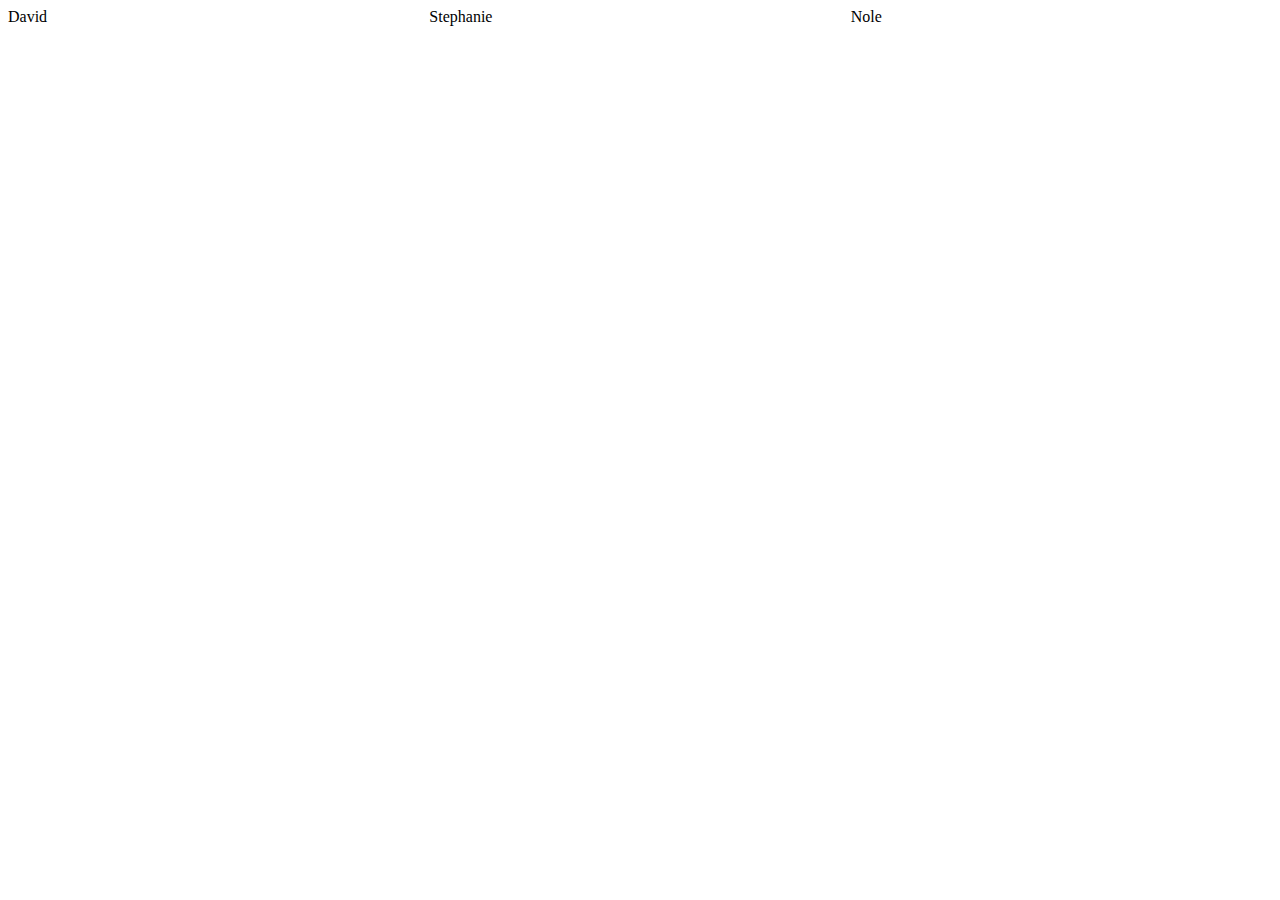
<file: units/fr/index.html>
<html lang="en">

<head>
  <meta charset="UTF-8">
  <meta name="viewport" content="width=device-width, initial-scale=1.0">
  <title>FR unit</title>
</head>

<body>

  <style>
    .grid {
      display: grid;
      grid-template-columns: repeat(3, 1fr);
    }
  </style>


  <div class="grid">
    <div class="grid-item">David</div class="grid-item">
    <div class="grid-item">Stephanie</div>
    <div class="grid-item">Nole</div>
  </div>

</body>

</html>
</file>
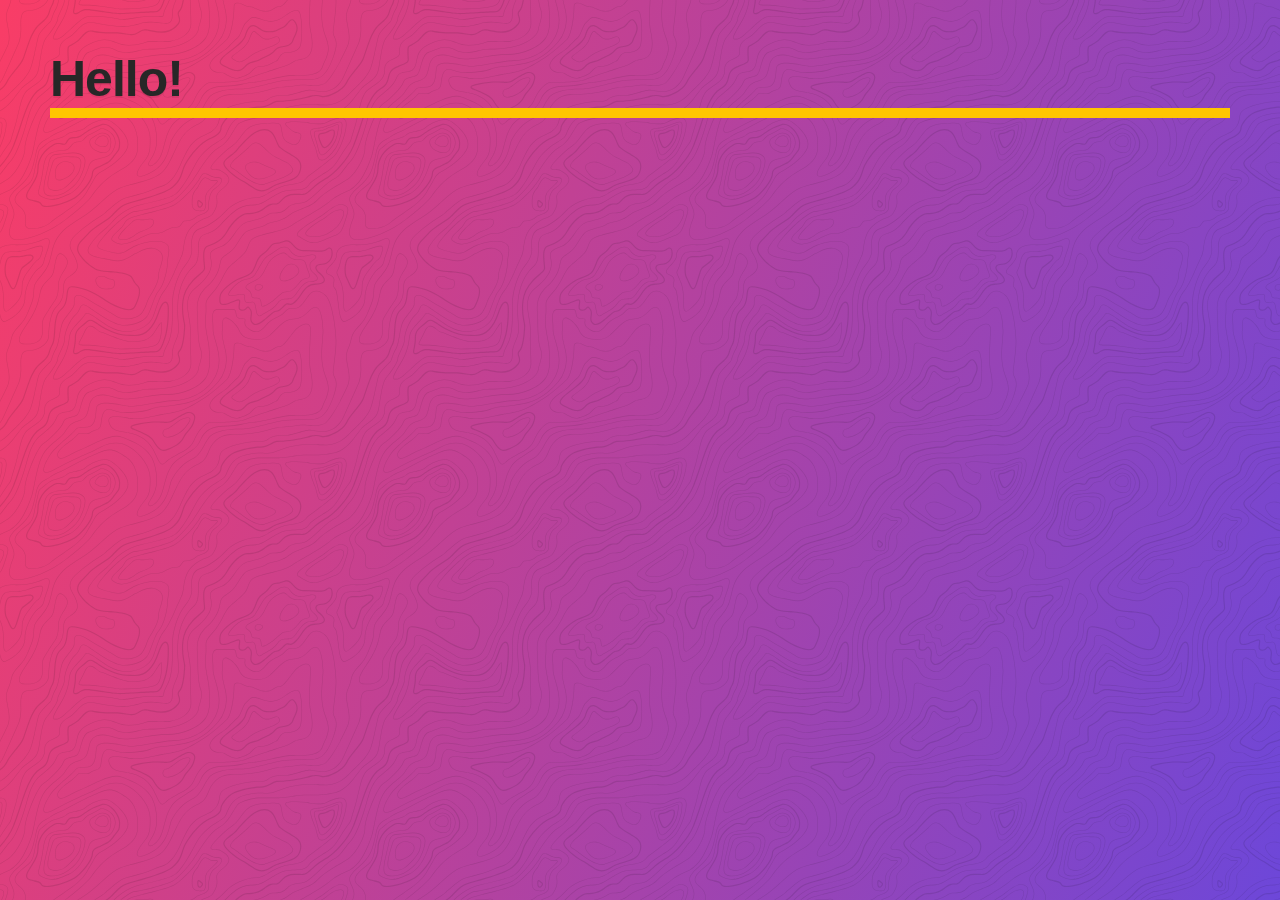
<file: wesbos/02 - Starter Files and Tooling Setup/test-START.html>
<!DOCTYPE html>
<html lang="en">

<head>
  <meta charset="UTF-8">
  <meta name="viewport" content="width=device-width, initial-scale=1.0">
  <link rel="stylesheet" href="../assets/style.css">
  <title>Starter Files and Tooling Setup!</title>
</head>

<style>
  p {
    font-size: 50px;
    border-bottom: 10px solid var(--yellow);
    color: var(--black);
  }
</style>

<body>
  <p>Hello!</p>
</body>

</html>
</file>
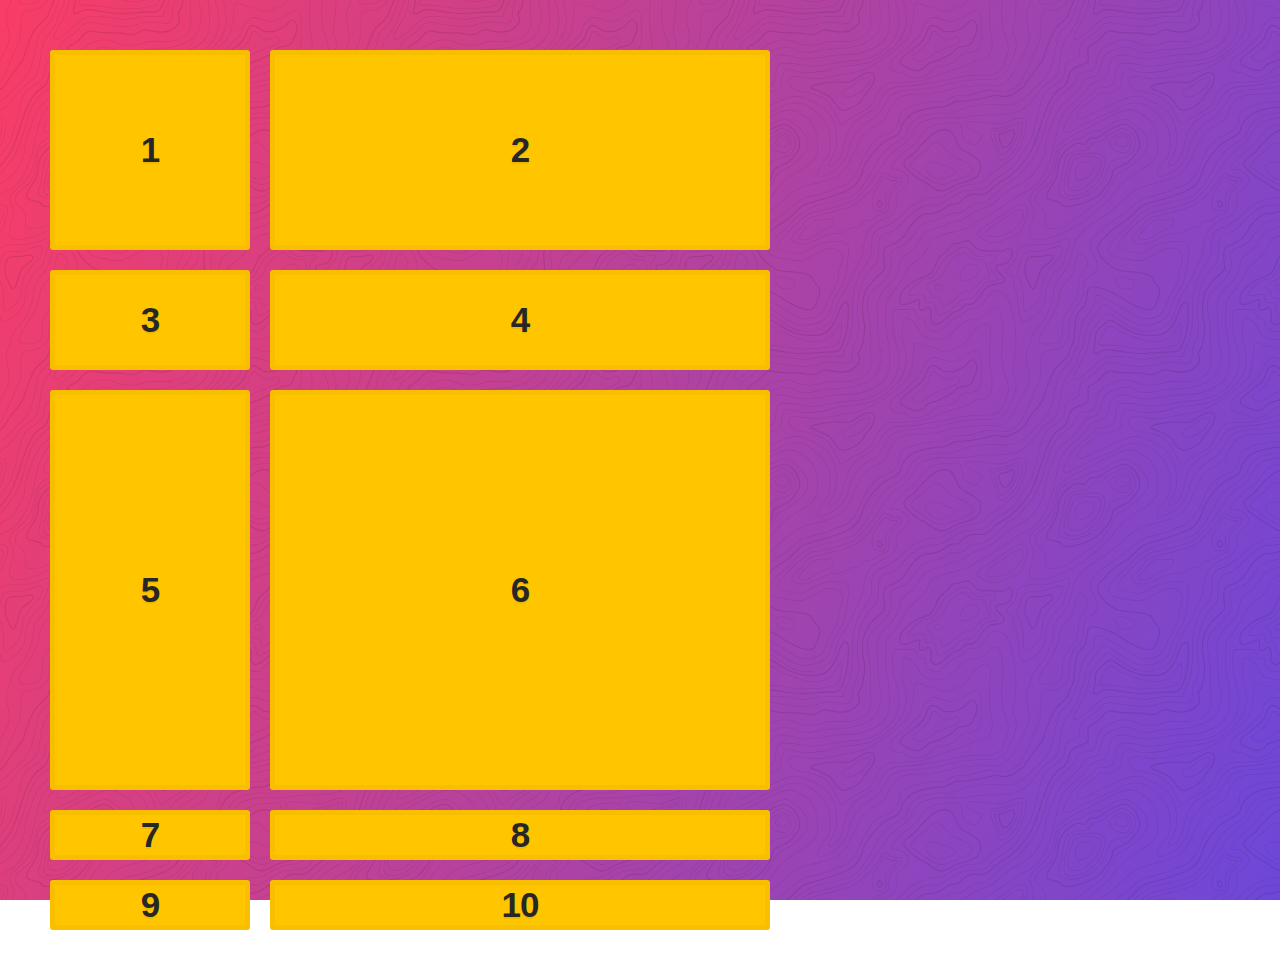
<file: wesbos/03 - CSS Grid Fundamentals/css-grid-fundamentals-FINISHED.html>
<!DOCTYPE html>
<html lang="en">

<head>
  <meta charset="UTF-8">
  <meta name="viewport" content="width=device-width, initial-scale=1.0">
  <link rel="stylesheet" href="../assets/style.css">
  <title>CSS Grid Fundamentals!</title>
</head>

<body>
  <div class="container">
    <div class="item">1</div>
    <div class="item">2</div>
    <div class="item">3</div>
    <div class="item">4</div>
    <div class="item">5</div>
    <div class="item">6</div>
    <div class="item">7</div>
    <div class="item">8</div>
    <div class="item">9</div>
    <div class="item">10</div>
  </div>
  <style>
    .container {
      display: grid;
      grid-template-columns: 200px 500px;
      grid-template-rows: 200px 100px 400px;
      grid-gap: 20px;
    }
  </style>
</body>

</html>
</file>
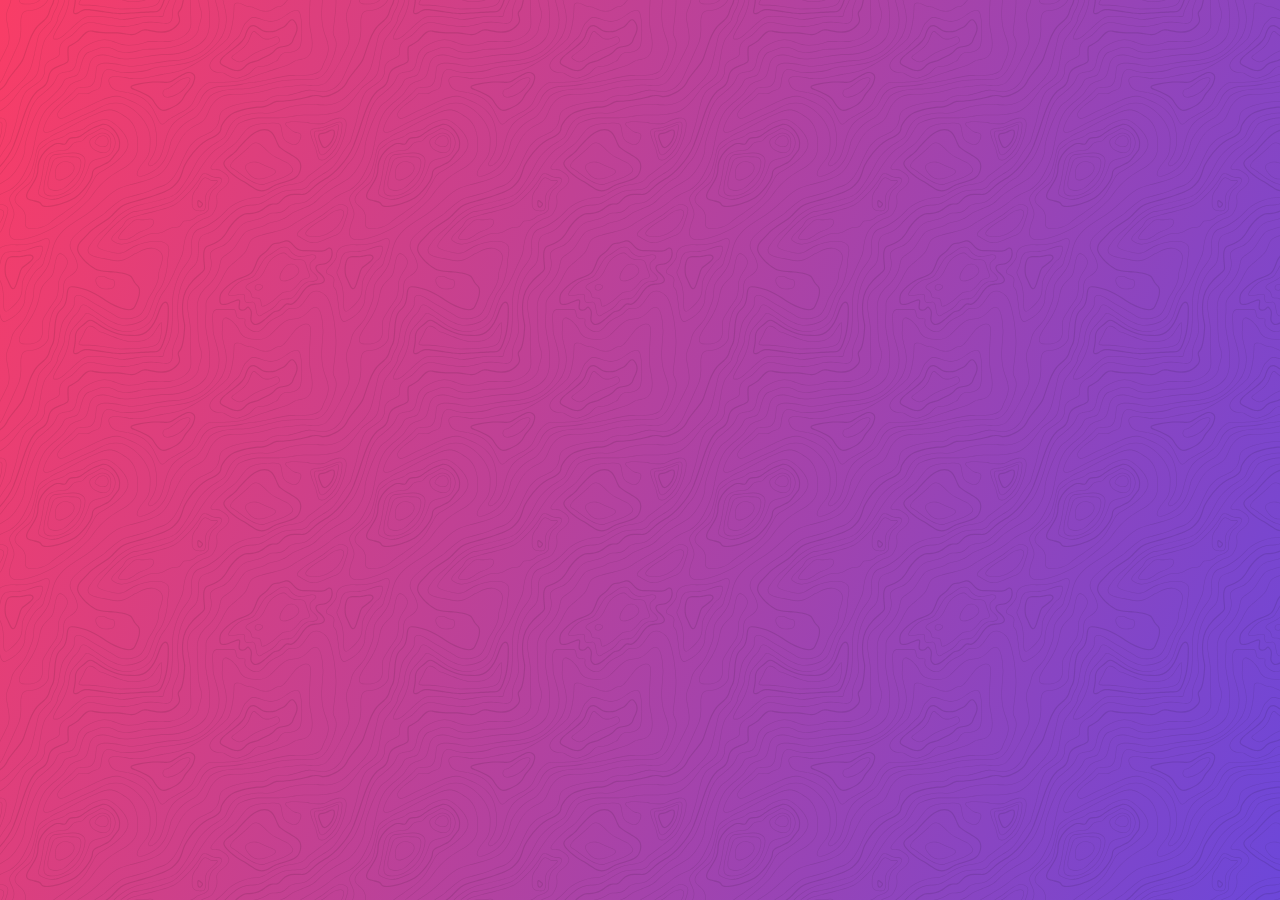
<file: wesbos/03 - CSS Grid Fundamentals/css-grid-fundamentals-START.html>
<!DOCTYPE html>
<html lang="en">

<head>
  <meta charset="UTF-8">
  <meta name="viewport" content="width=device-width, initial-scale=1.0">
  <link rel="stylesheet" href="../assets/style.css">
  <title>CSS Grid Fundamentals!</title>
</head>

<body>

</body>

</html>
</file>
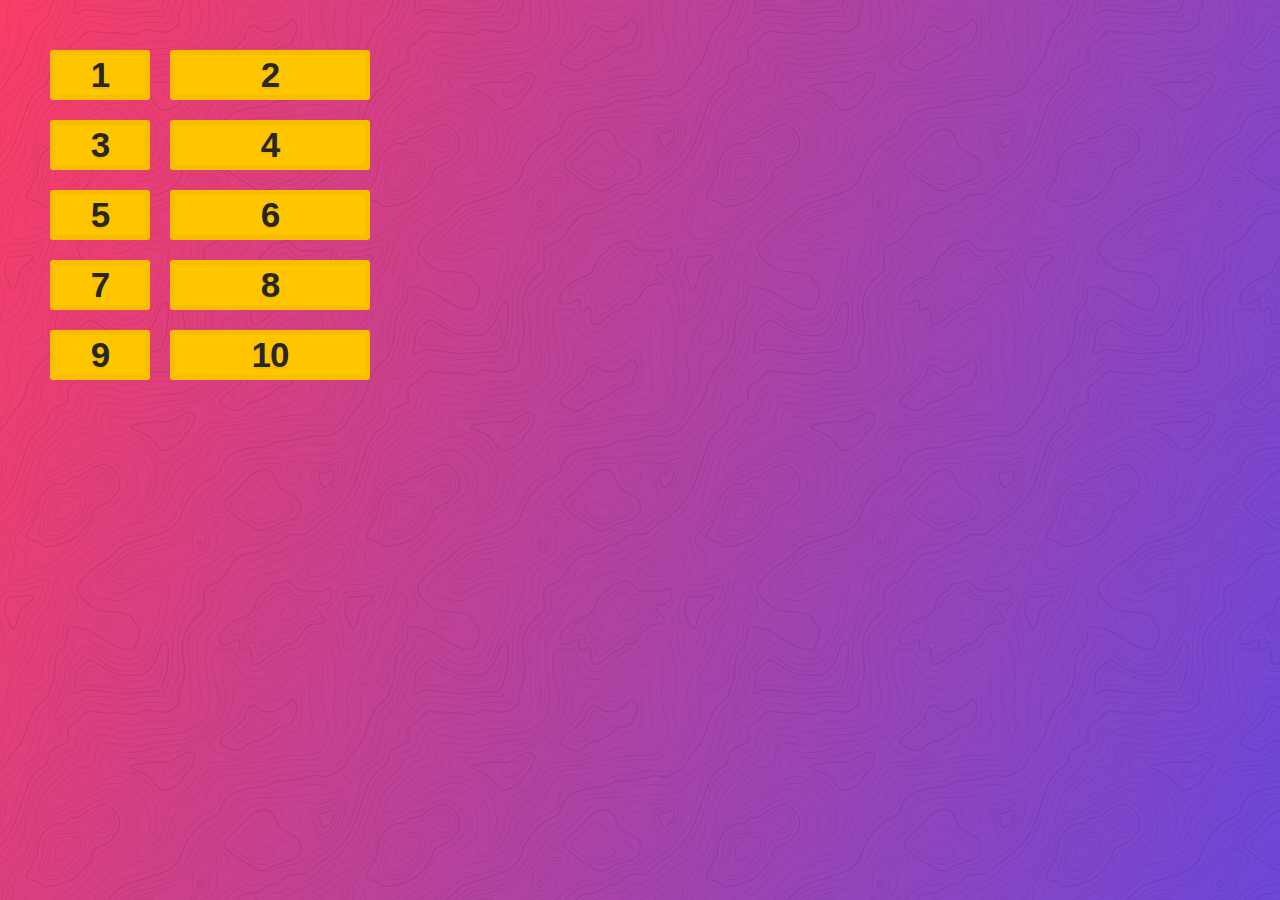
<file: wesbos/04 - CSS Grid Dev Tools/dev-tools-FINISHED.html>
<!DOCTYPE html>
<html lang="en">

<head>
  <meta charset="UTF-8">
  <meta name="viewport" content="width=device-width, initial-scale=1.0">
  <link rel="stylesheet" href="../assets/style.css">
  <title>CSS Grid Dev Tools!</title>
</head>

<body>
  <div class="container">
    <div class="item">1</div>
    <div class="item">2</div>
    <div class="item">3</div>
    <div class="item">4</div>
    <div class="item">5</div>
    <div class="item">6</div>
    <div class="item">7</div>
    <div class="item">8</div>
    <div class="item">9</div>
    <div class="item">10</div>
  </div>

  <style>
    .container {
      display: grid;
      grid-gap: 20px;
      grid-template-columns: 100px 200px;
    }
  </style>
</body>

</html>
</file>
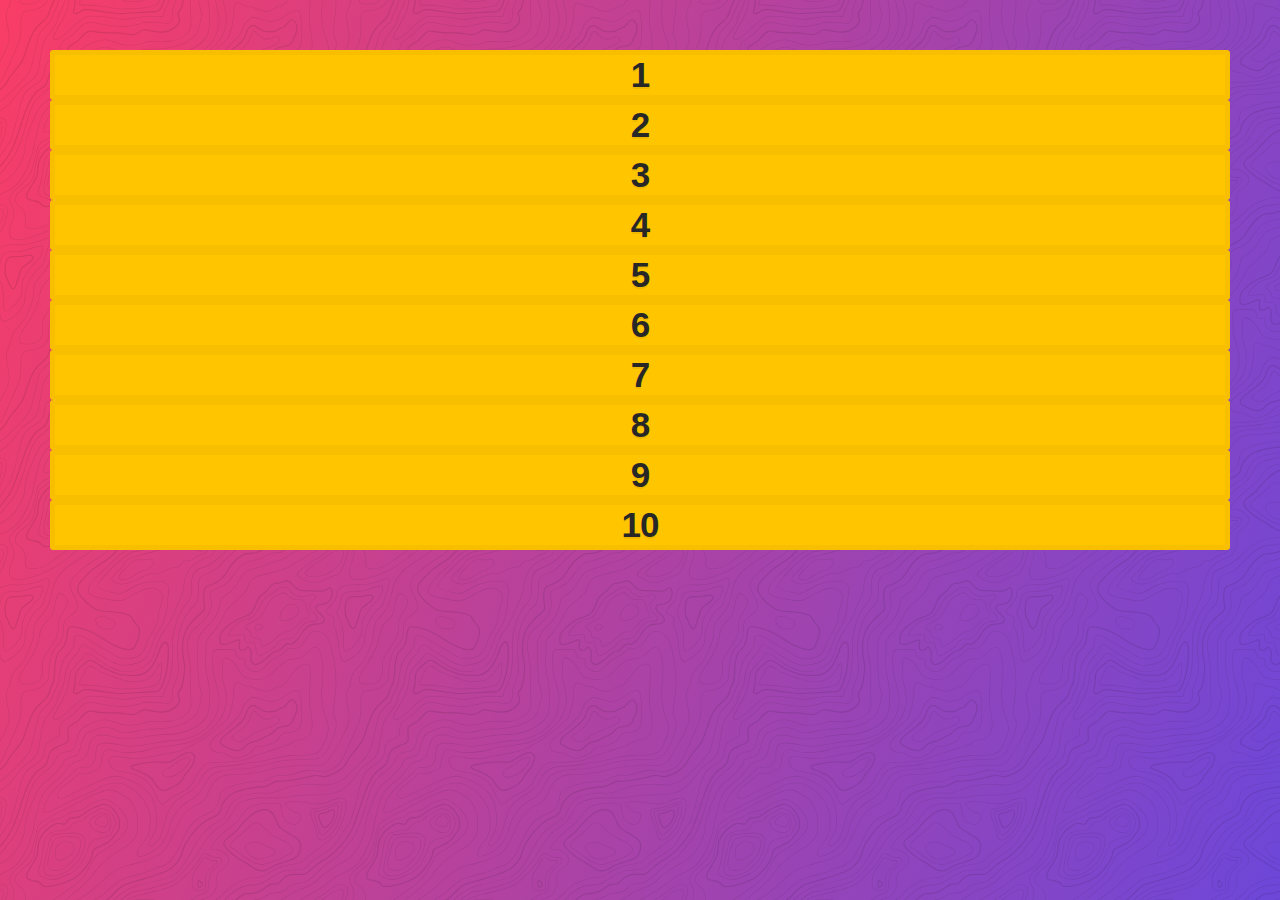
<file: wesbos/04 - CSS Grid Dev Tools/dev-tools-START.html>
<!DOCTYPE html>
<html lang="en">

<head>
  <meta charset="UTF-8">
  <meta name="viewport" content="width=device-width, initial-scale=1.0">
  <link rel="stylesheet" href="../assets/style.css">
  <title>CSS Grid Dev Tools!</title>
</head>

<body>
  <div class="container">
    <div class="item">1</div>
    <div class="item">2</div>
    <div class="item">3</div>
    <div class="item">4</div>
    <div class="item">5</div>
    <div class="item">6</div>
    <div class="item">7</div>
    <div class="item">8</div>
    <div class="item">9</div>
    <div class="item">10</div>
  </div>

  <style>
    .container {
      display: grid;
    }
  </style>
</body>

</html>
</file>
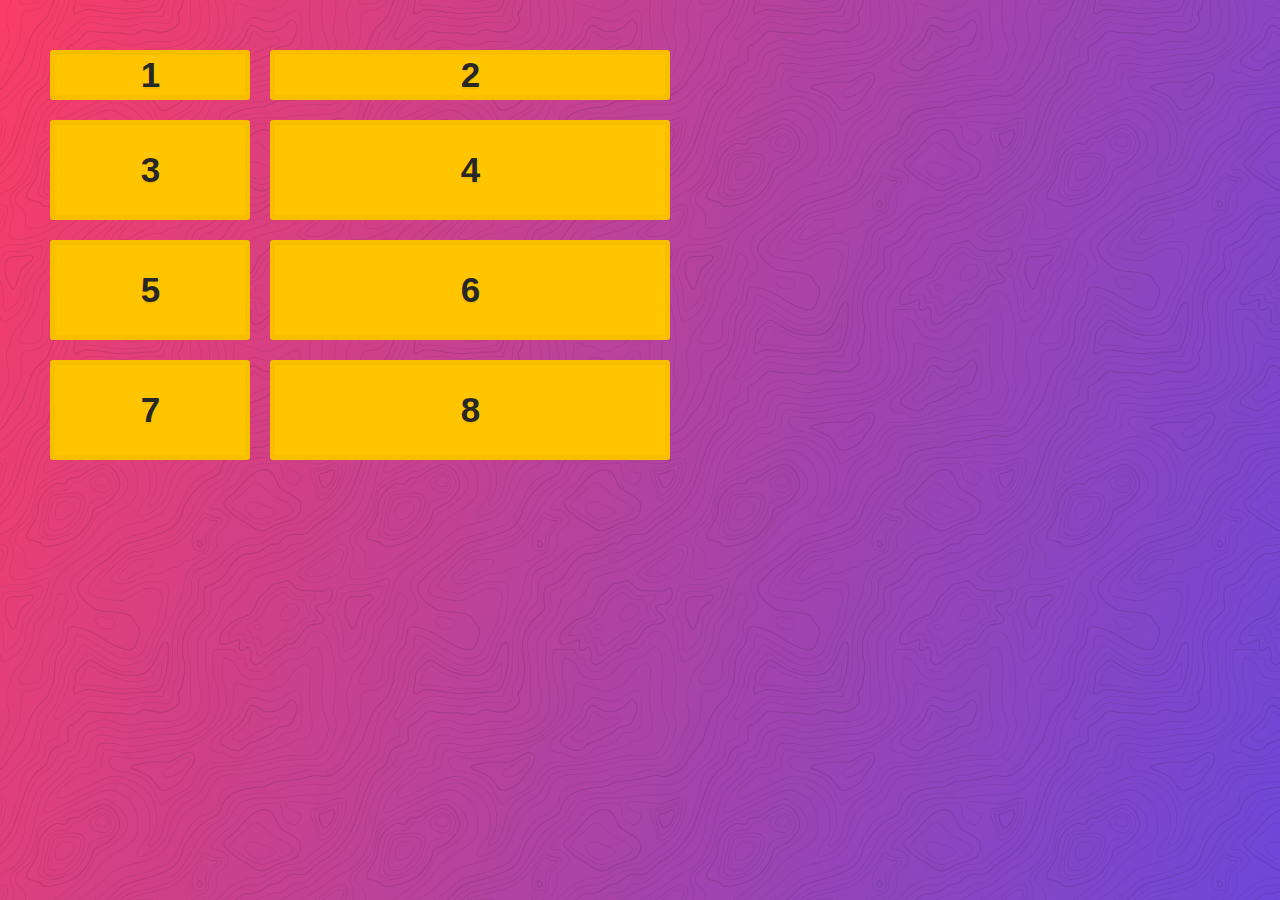
<file: wesbos/05 - CSS Grid Implicit vs Explicit Tracks/implicit-vs-explicit-FINISHED.html>
<!DOCTYPE html>
<html lang="en">

<head>
  <meta charset="UTF-8">
  <meta name="viewport" content="width=device-width, initial-scale=1.0">
  <link rel="stylesheet" href="../assets/style.css">
  <title>CSS Grid Implicit vs Explicit Grid Tracks!</title>
</head>

<body>
  <div class="container">
    <div class="item">1</div>
    <div class="item">2</div>
    <div class="item">3</div>
    <div class="item">4</div>
    <div class="item">5</div>
    <div class="item">6</div>
    <div class="item">7</div>
    <div class="item">8</div>
  </div>

  <style>
    .container {
      display: grid;
      grid-gap: 20px;
      grid-template-columns: 200px 400px;
      grid-template-rows: 50px 100px;
      grid-auto-rows: 100px;
      grid-auto-columns: 100px;
    }
  </style>
</body>

</html>
</file>
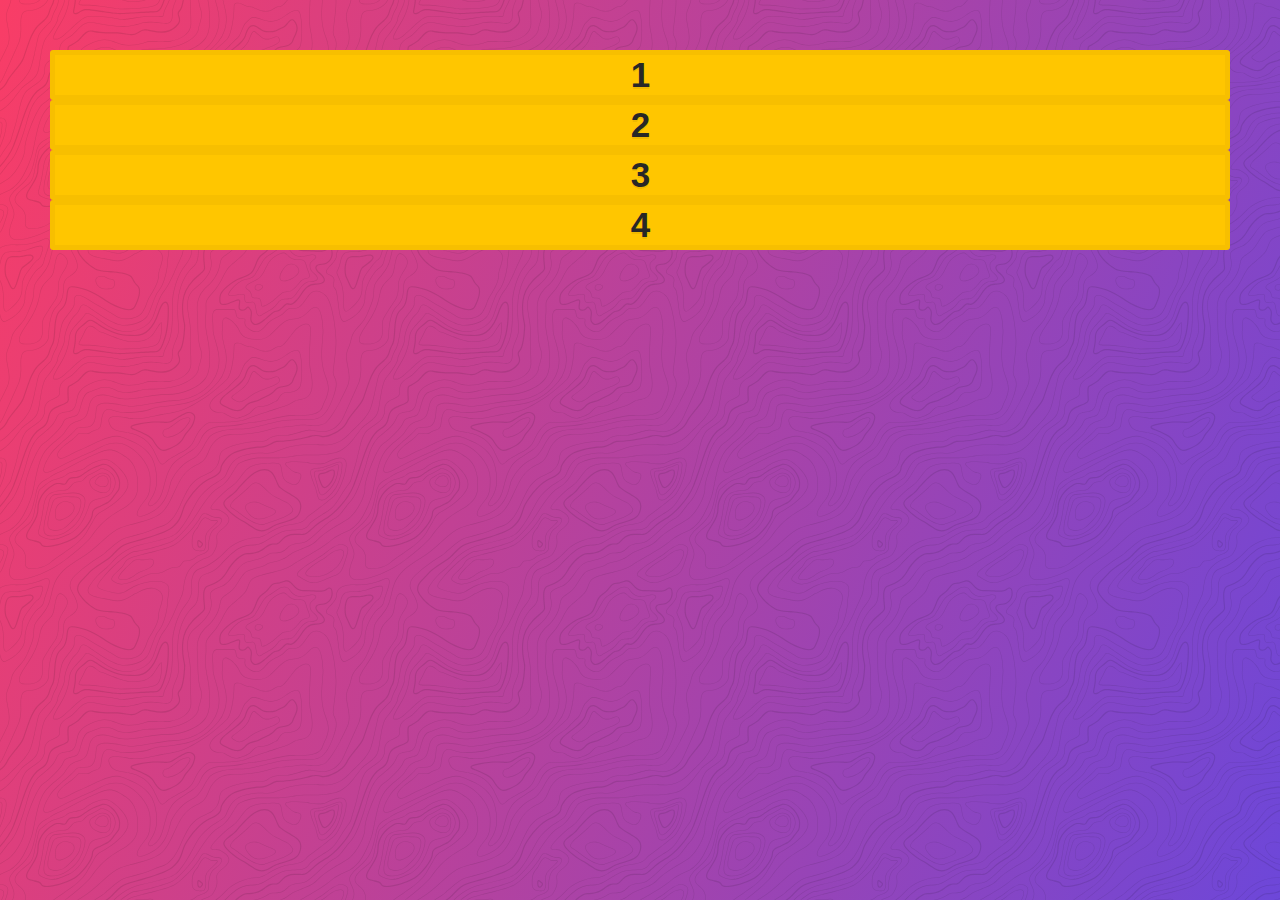
<file: wesbos/05 - CSS Grid Implicit vs Explicit Tracks/implicit-vs-explicit-START.html>
<!DOCTYPE html>
<html lang="en">

<head>
  <meta charset="UTF-8">
  <meta name="viewport" content="width=device-width, initial-scale=1.0">
  <link rel="stylesheet" href="../assets/style.css">
  <title>CSS Grid Implicit vs Explicit Grid Tracks!</title>
</head>

<body>
  <div class="container">
    <div class="item">1</div>
    <div class="item">2</div>
    <div class="item">3</div>
    <div class="item">4</div>
  </div>

  <style>
    .container {
      display: grid;
    }
  </style>
</body>

</html>
</file>
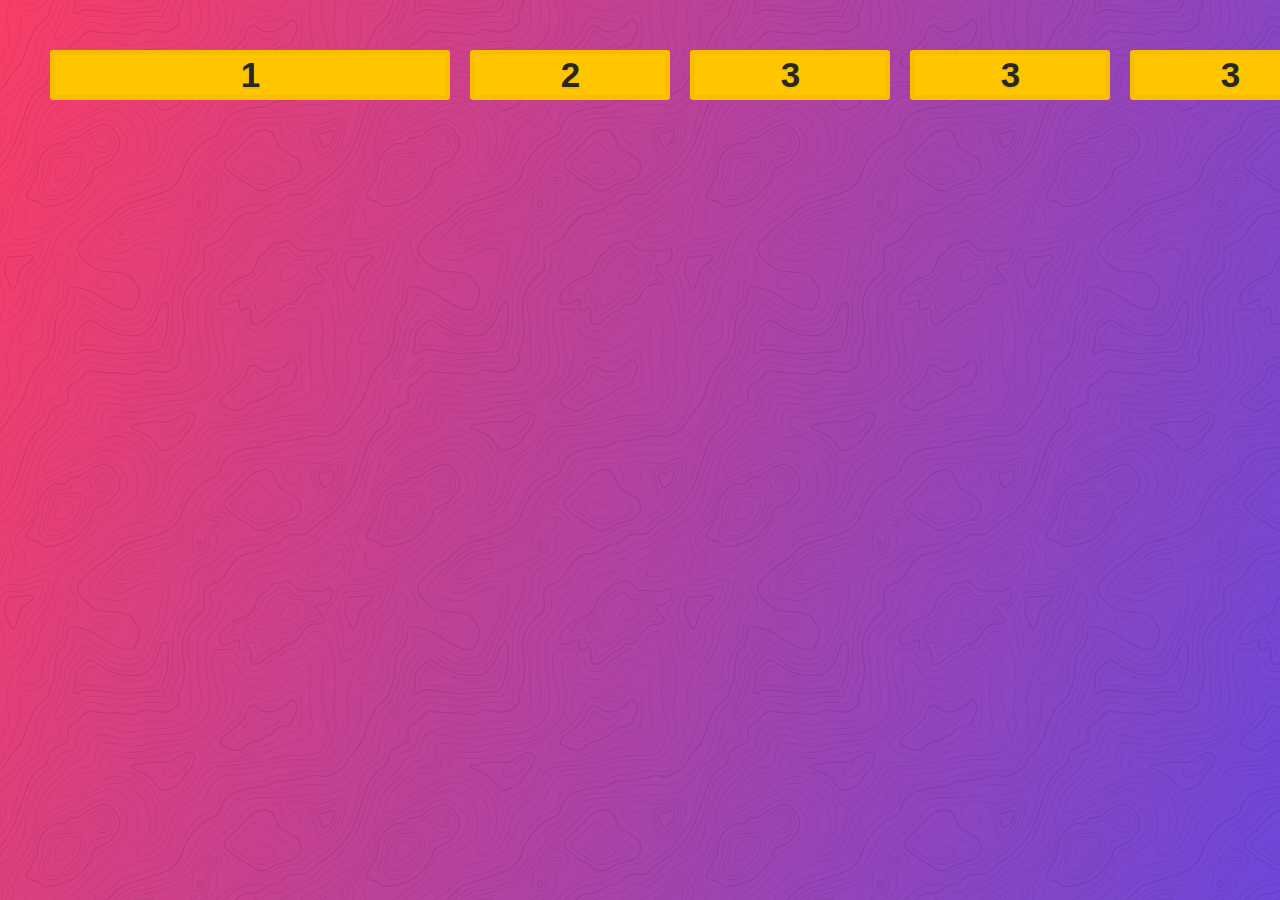
<file: wesbos/06 - CSS grid-auto-flow Explained/autoflow-FINISHED.html>
<!DOCTYPE html>
<html lang="en">

<head>
  <meta charset="UTF-8">
  <meta name="viewport" content="width=device-width, initial-scale=1.0">
  <link rel="stylesheet" href="../assets/style.css">
  <title>CSS grid-auto-flow Explained!</title>
</head>

<body>
  <div class="container">
    <div class="item">1</div>
    <div class="item">2</div>
    <div class="item">3</div>
    <div class="item">3</div>
    <div class="item">3</div>
    <div class="item">3</div>
    <div class="item">3</div>
    <div class="item">3</div>
    <div class="item">3</div>
    <div class="item">3</div>
    <div class="item">3</div>
    <div class="item">3</div>
    <div class="item">3</div>
    <div class="item">3</div>
  </div>

  <style>
    .container {
      display: grid;
      grid-gap: 20px;
      grid-template-columns: 400px 200px;
      grid-auto-flow: column;
      grid-auto-columns: 200px;
    }
  </style>
</body>

</html>
</file>
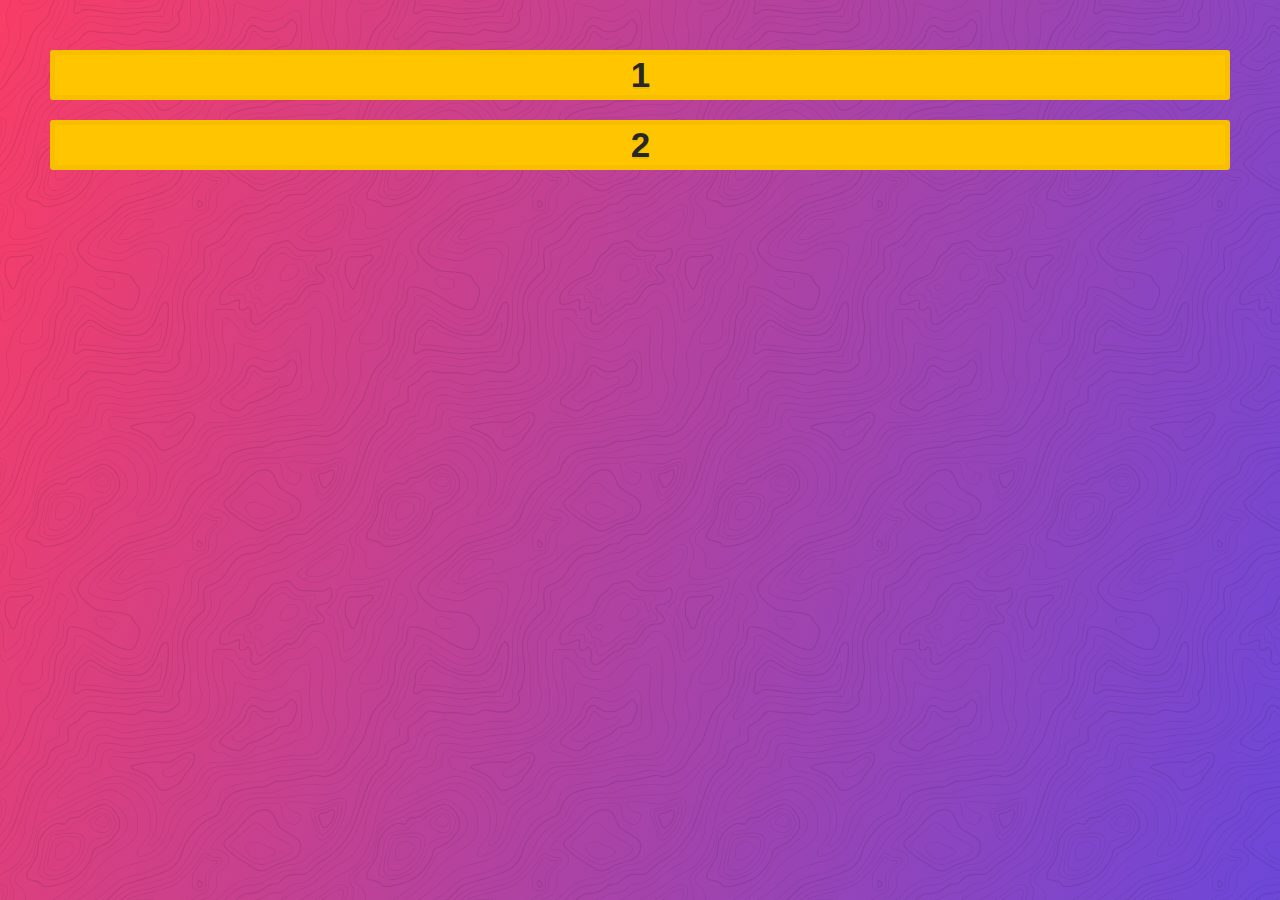
<file: wesbos/06 - CSS grid-auto-flow Explained/autoflow-START.html>
<!DOCTYPE html>
<html lang="en">

<head>
  <meta charset="UTF-8">
  <meta name="viewport" content="width=device-width, initial-scale=1.0">
  <link rel="stylesheet" href="../assets/style.css">
  <title>CSS grid-auto-flow Explained!</title>
</head>

<body>
  <div class="container">
    <div class="item">1</div>
    <div class="item">2</div>
  </div>

  <style>
    .container {
      display: grid;
      grid-gap: 20px;
    }
  </style>
</body>

</html>
</file>
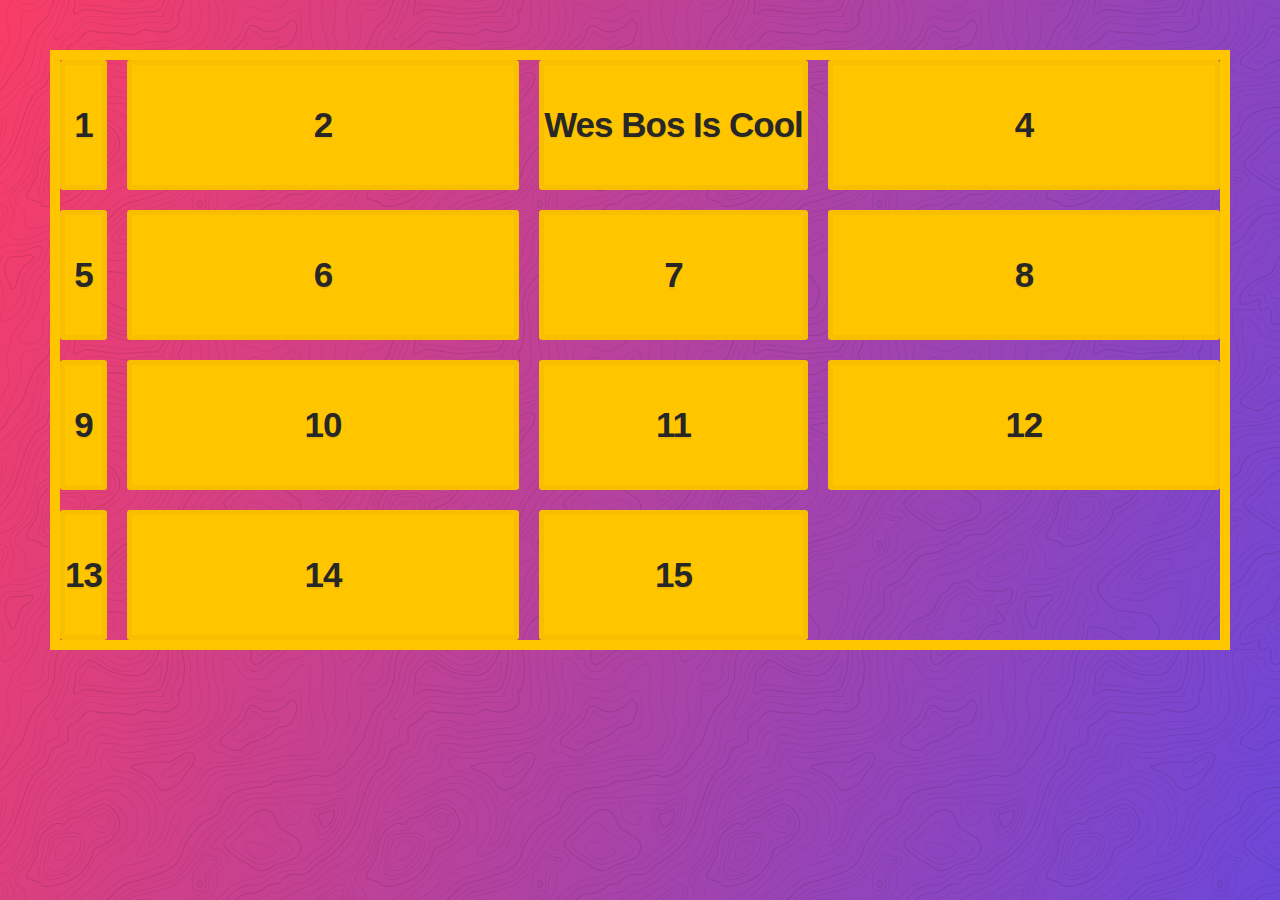
<file: wesbos/07 - Sizing tracks in CSS Grid/sizing-tracks-FINISHED.html>
<!DOCTYPE html>
<html lang="en">

<head>
  <meta charset="UTF-8">
  <meta name="viewport" content="width=device-width, initial-scale=1.0">
  <link rel="stylesheet" href="../assets/style.css">
  <title>Sizing Tracks in CSS Grid!</title>
</head>

<body>
  <div class="container">
    <div class="item">1</div>
    <div class="item">2</div>
    <div class="item">Wes Bos Is Cool</div>
    <div class="item">4</div>
    <div class="item">5</div>
    <div class="item">6</div>
    <div class="item">7</div>
    <div class="item">8</div>
    <div class="item">9</div>
    <div class="item">10</div>
    <div class="item">11</div>
    <div class="item">12</div>
    <div class="item">13</div>
    <div class="item">14</div>
    <div class="item">15</div>
  </div>

  <style>
    .container {
      display: grid;
      height: 600px;
      grid-gap: 20px;
      border: 10px solid var(--yellow);
      grid-template-columns: auto 1fr auto 1fr;
    }
  </style>
</body>

</html>
</file>
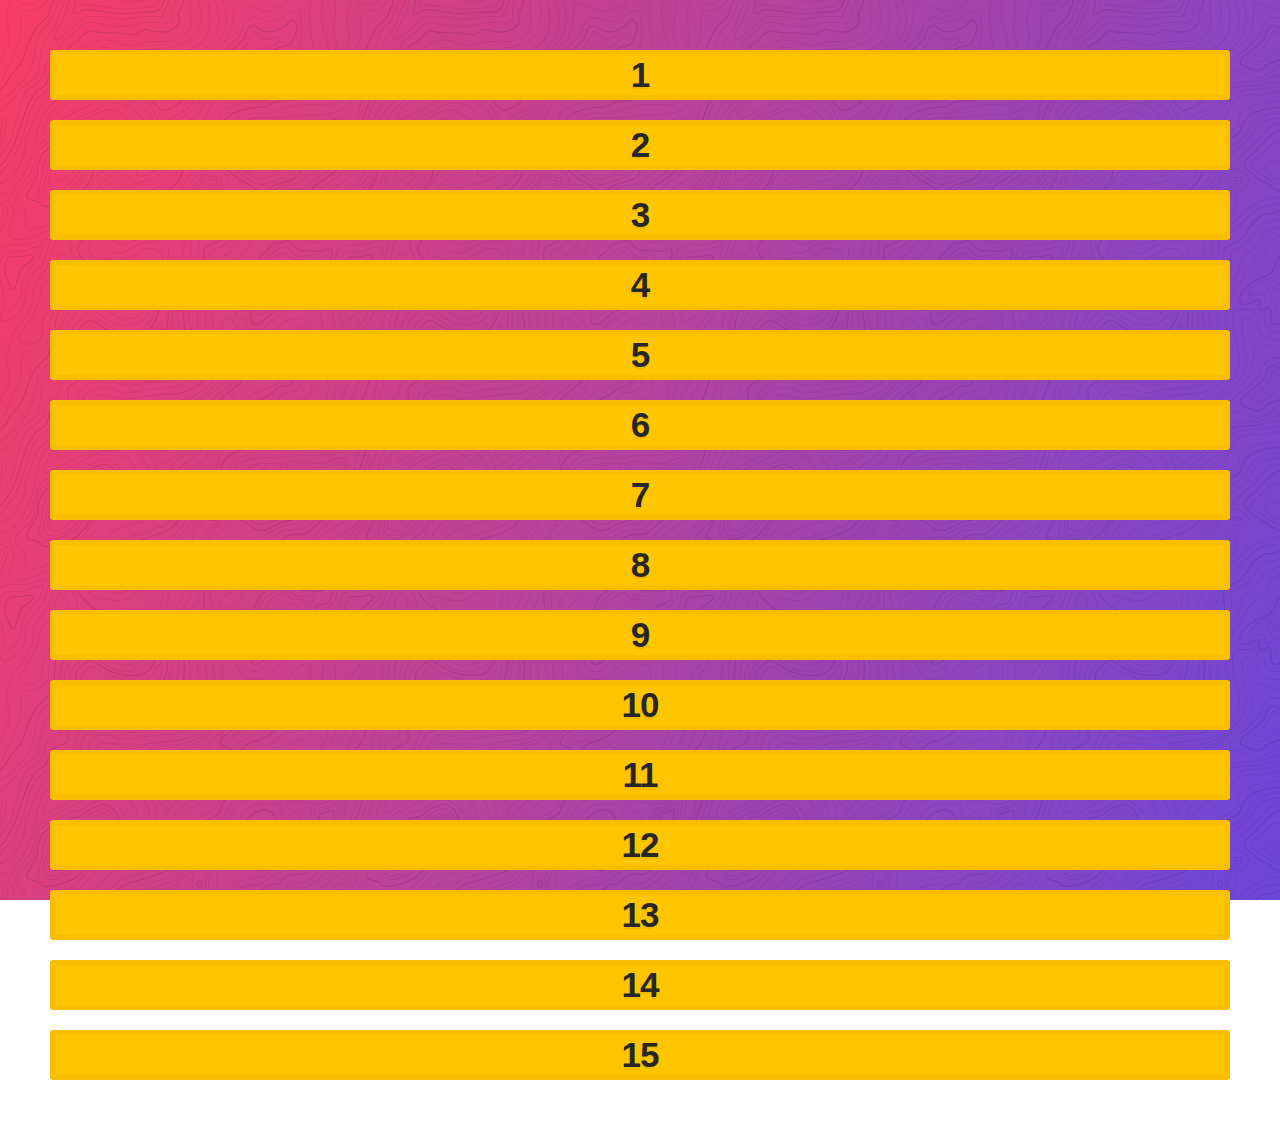
<file: wesbos/07 - Sizing tracks in CSS Grid/sizing-tracks-START.html>
<!DOCTYPE html>
<html lang="en">

<head>
  <meta charset="UTF-8">
  <meta name="viewport" content="width=device-width, initial-scale=1.0">
  <link rel="stylesheet" href="../assets/style.css">
  <title>Sizing Tracks in CSS Grid!</title>
</head>

<body>
  <div class="container">
    <div class="item">1</div>
    <div class="item">2</div>
    <div class="item">3</div>
    <div class="item">4</div>
    <div class="item">5</div>
    <div class="item">6</div>
    <div class="item">7</div>
    <div class="item">8</div>
    <div class="item">9</div>
    <div class="item">10</div>
    <div class="item">11</div>
    <div class="item">12</div>
    <div class="item">13</div>
    <div class="item">14</div>
    <div class="item">15</div>
  </div>

  <style>
    .container {
      display: grid;
      grid-gap: 20px;
    }
  </style>
</body>

</html>
</file>
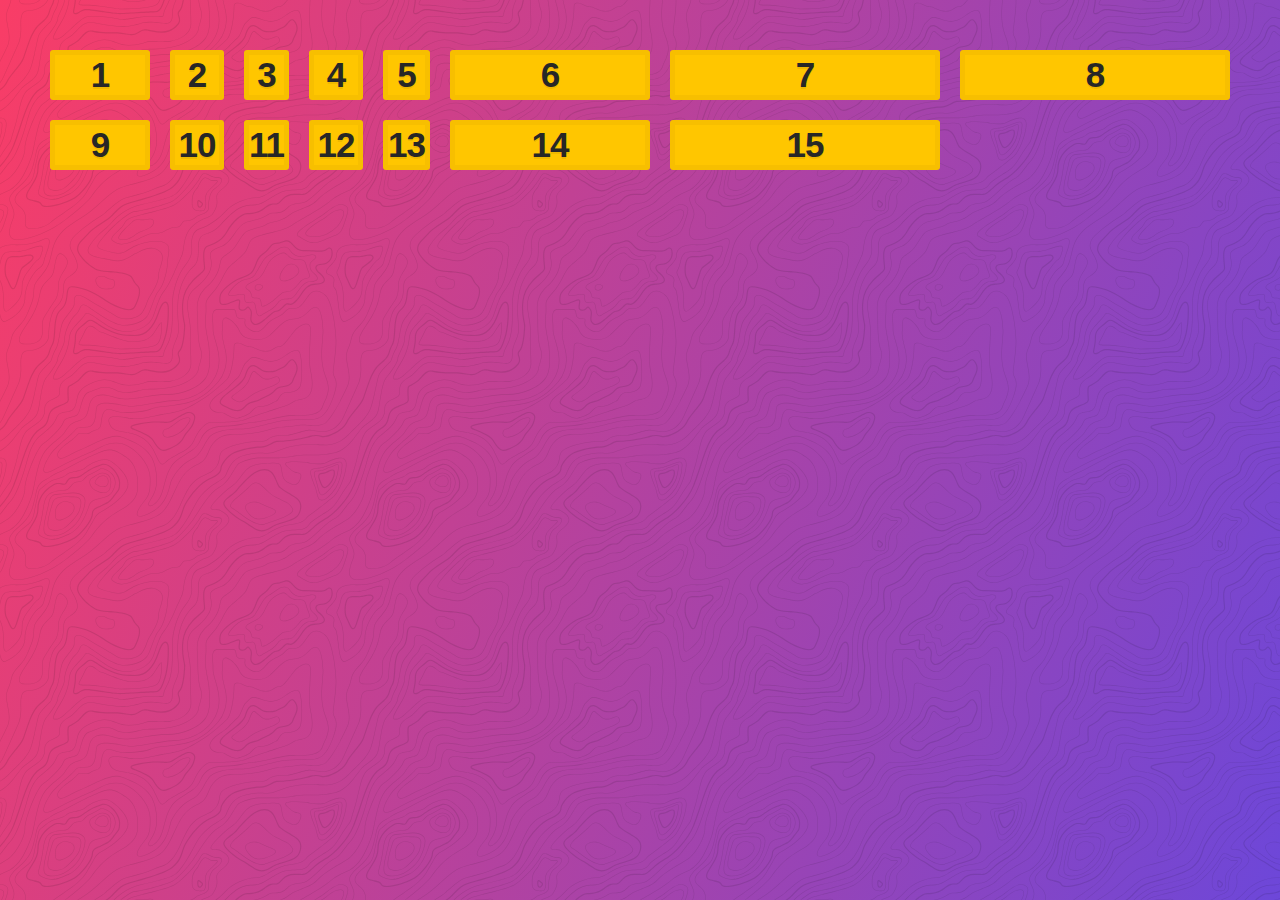
<file: wesbos/08 - CSS Grid repeat function/repeat-FINISHED.html>
<!DOCTYPE html>
<html lang="en">

<head>
  <meta charset="UTF-8">
  <meta name="viewport" content="width=device-width, initial-scale=1.0">
  <link rel="stylesheet" href="../assets/style.css">
  <title>CSS Grid repeat Function!</title>
</head>

<body>
  <div class="container">
    <div class="item">1</div>
    <div class="item">2</div>
    <div class="item">3</div>
    <div class="item">4</div>
    <div class="item">5</div>
    <div class="item">6</div>
    <div class="item">7</div>
    <div class="item">8</div>
    <div class="item">9</div>
    <div class="item">10</div>
    <div class="item">11</div>
    <div class="item">12</div>
    <div class="item">13</div>
    <div class="item">14</div>
    <div class="item">15</div>
  </div>

  <style>
    .container {
      display: grid;
      grid-gap: 20px;
      grid-template-columns: 100px repeat(2, 1fr auto) 200px repeat(2, 5fr);
    }
  </style>
</body>

</html>
</file>
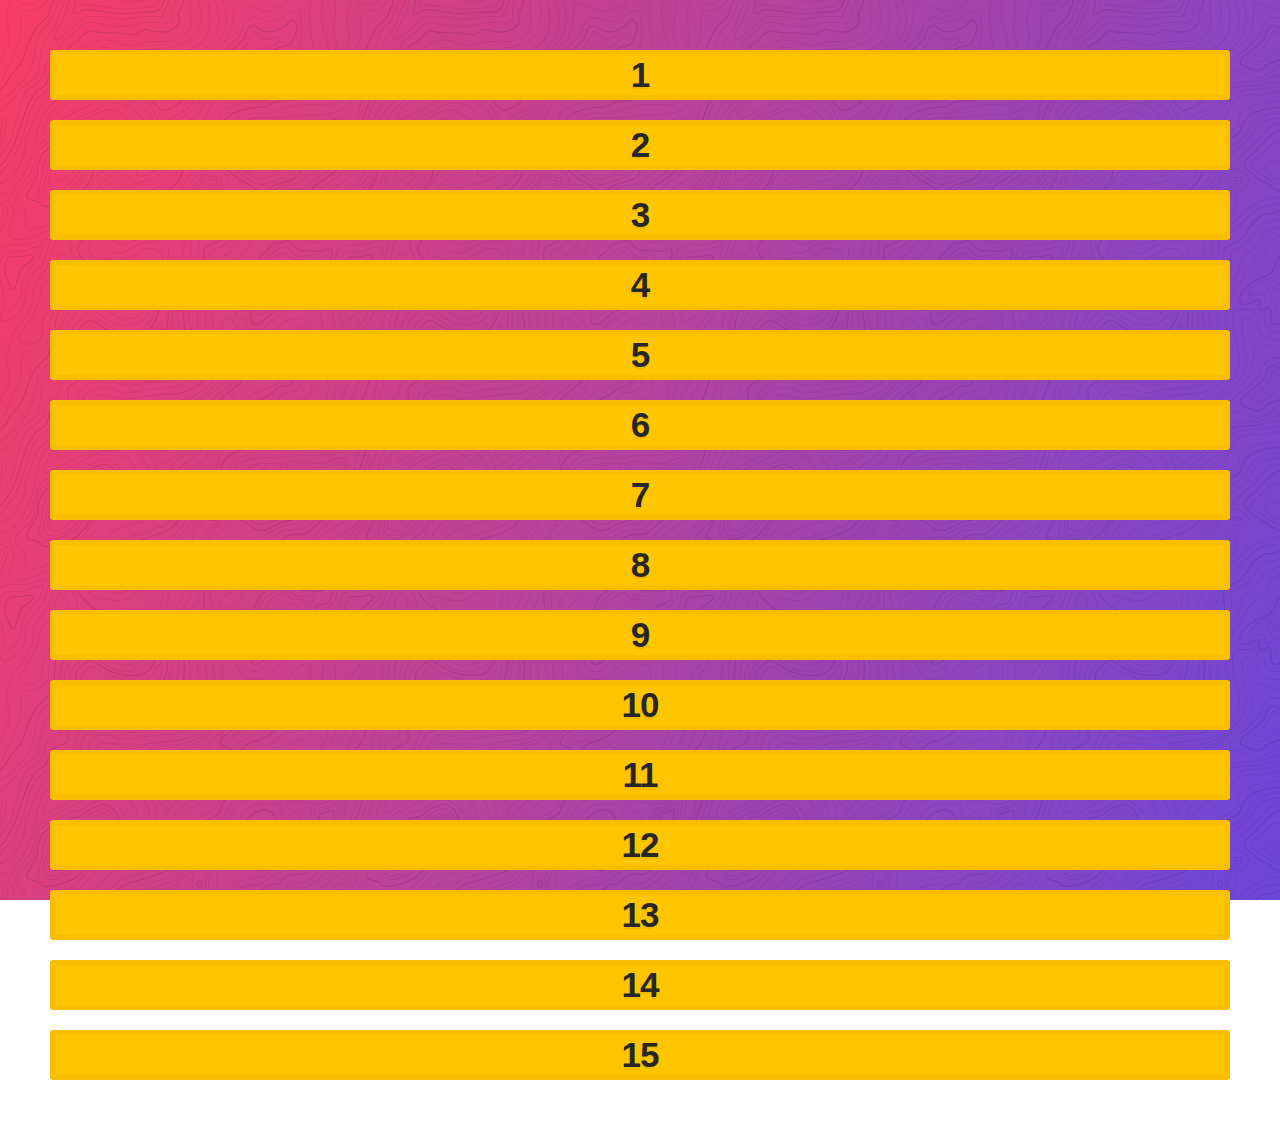
<file: wesbos/08 - CSS Grid repeat function/repeat-START.html>
<!DOCTYPE html>
<html lang="en">

<head>
  <meta charset="UTF-8">
  <meta name="viewport" content="width=device-width, initial-scale=1.0">
  <link rel="stylesheet" href="../assets/style.css">
  <title>CSS Grid repeat Function!</title>
</head>

<body>
  <div class="container">
    <div class="item">1</div>
    <div class="item">2</div>
    <div class="item">3</div>
    <div class="item">4</div>
    <div class="item">5</div>
    <div class="item">6</div>
    <div class="item">7</div>
    <div class="item">8</div>
    <div class="item">9</div>
    <div class="item">10</div>
    <div class="item">11</div>
    <div class="item">12</div>
    <div class="item">13</div>
    <div class="item">14</div>
    <div class="item">15</div>
  </div>

  <style>
    .container {
      display: grid;
      grid-gap: 20px;
    }
  </style>
</body>

</html>
</file>
<file: wesbos/assets/style.css>
/*
  Oh Hello!

  These are some base styles so that our tutorial looks good.

  Let's go through the important bits real quick
*/
:root {
  --yellow: #ffc600;
  --black: #272727;
}

html {
  /* border-box box model allows us to add padding and border to our elements without increasing their size */
  box-sizing: border-box;
  /* A system font stack so things load nice and quick! */
  font-family: -apple-system, BlinkMacSystemFont, "Segoe UI", Roboto, Helvetica,
    Arial, sans-serif, "Apple Color Emoji", "Segoe UI Emoji", "Segoe UI Symbol";
  font-weight: 900;
  font-size: 10px;
  color: var(--black);
  text-shadow: 0 2px 0 rgba(0, 0, 0, 0.07);
}

/*
  WAT IS THIS?!
  We inherit box-sizing: border-box; from our <html> selector
  Apparently this is a bit better than applying box-sizing: border-box; directly to the * selector
*/
*,
*:before,
*:after {
  box-sizing: inherit;
}

body {
  background-image: url("./images/topography.svg"),
    linear-gradient(110deg, #f93d66, #6d47d9);
  background-size: 340px, auto;
  min-height: calc(100vh - 100px);
  margin: 50px;
  /* background: white; */
  background-attachment: fixed;
  letter-spacing: -1px;
}

h1,
h2,
h3,
h4,
h5,
h6 {
  margin: 0 0 5px 0;
}
/* Each item in our grid will contain numbers */
.item {
  /* We center the contents of these items. You can also do this with flexbox too! */
  display: grid;
  justify-content: center;
  align-items: center;
  border: 5px solid rgba(0, 0, 0, 0.03);
  border-radius: 3px;
  font-size: 35px;
  background-color: var(--yellow); /* best colour */
}

.item p {
  margin: 0 0 5px 0;
}
</file>
